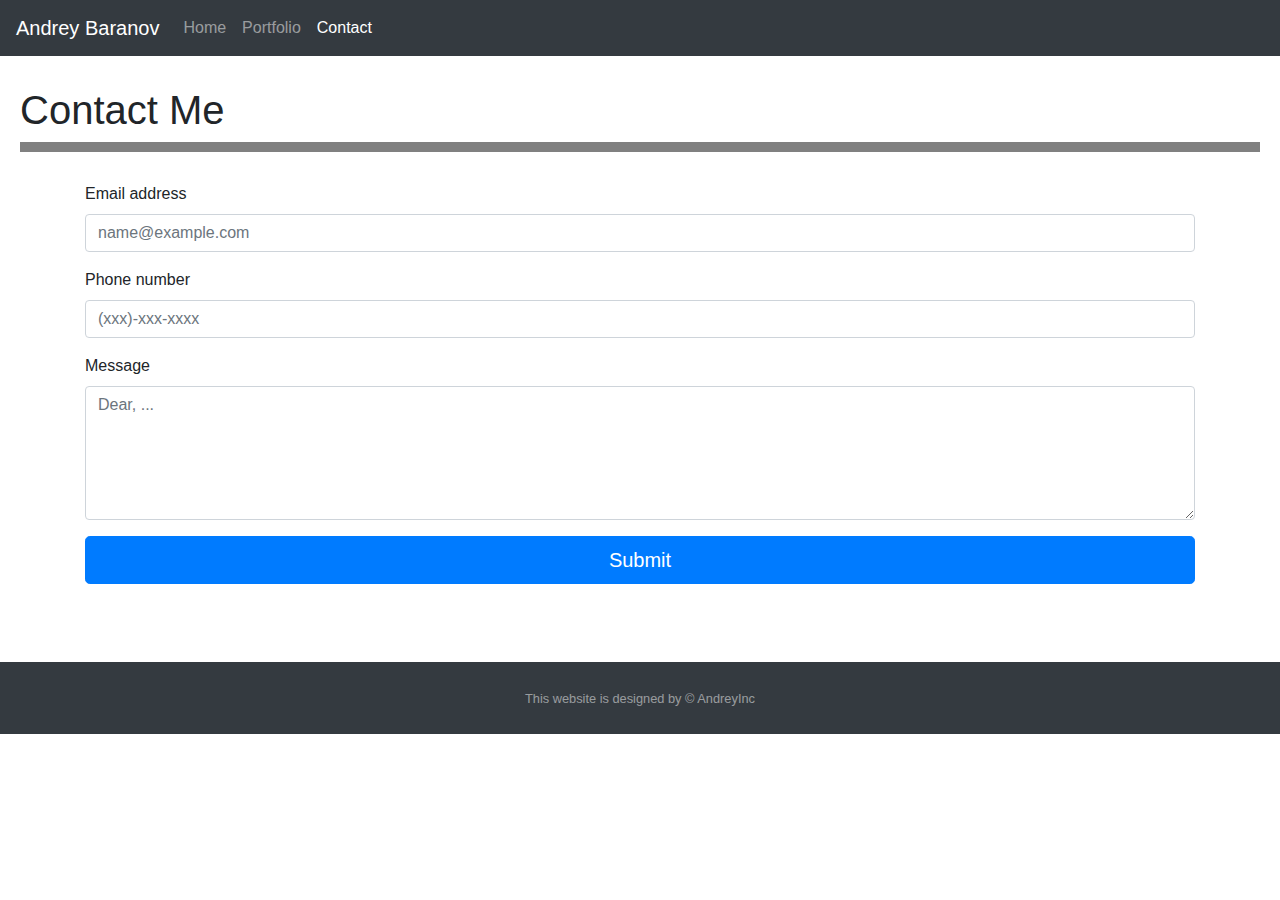
<file: contact.html>
<!DOCTYPE html>
<html lang="en">
  <head>
    <title>Andrey Baranov - Contact</title>
    <meta charset="utf-8" />
    <meta
      name="viewport"
      content="width=device-width, initial-scale=1, shrink-to-fit=no"
    />
    <link rel="stylesheet" href="assets/css/bootstrap.min.css" />
    <link rel="stylesheet" href="assets/css/style.css" />
  </head>
  <body>
    <nav class="navbar navbar-expand-lg navbar-dark bg-dark">
      <a class="navbar-brand" href="index.html">Andrey Baranov</a>
      <button
        class="navbar-toggler"
        type="button"
        data-toggle="collapse"
        data-target="#navbarSupportedContent"
        aria-controls="navbarSupportedContent"
        aria-expanded="false"
        aria-label="Toggle navigation"
      >
        <span class="navbar-toggler-icon"></span>
      </button>
      <div class="collapse navbar-collapse" id="navbarSupportedContent">
        <ul class="navbar-nav mr-auto">
          <li class="nav-item">
            <a class="nav-link" href="index.html">Home</a>
          </li>
          <li class="nav-item">
            <a class="nav-link" href="portfolio.html">Portfolio</a>
          </li>
          <li class="nav-item active">
            <a class="nav-link" href="contact.html">Contact</a>
          </li>
        </ul>
      </div>
    </nav>
    <header class="main-header">
      <h1 class="header-title">Contact Me</h1>
    </header>
    <section class="container">
      <form>
        <div class="form-group">
          <label for="exampleFormControlInput1">Email address</label>
          <input
            type="email"
            class="form-control"
            placeholder="name@example.com"
          />
        </div>
        <div class="form-group">
          <label for="exampleFormControlSelect1">Phone number</label>
          <input
            type="text"
            class="form-control"
            placeholder="(xxx)-xxx-xxxx"
          />
        </div>

        <div class="form-group">
          <label for="exampleFormControlTextarea1">Message</label>
          <textarea
            class="form-control"
            rows="5"
            placeholder="Dear, ..."
          ></textarea>
        </div>
        <button type="button" class="btn btn-primary btn-lg btn-block">
          Submit
        </button>
        <br />
        <br />
      </form>
    </section>
    <footer id="sticky-footer" class="py-4 bg-dark text-white-50">
      <div class="container text-center">
        <small>This website is designed by &copy; AndreyInc</small>
      </div>
    </footer>
    <script
      type="text/javascript"
      src="https://code.jquery.com/jquery-3.5.1.slim.min.js"
    ></script>
    <script
      type="text/javascript"
      src="https://cdn.jsdelivr.net/npm/popper.js@1.16.0/dist/umd/popper.min.js"
    ></script>
    <script type="text/javascript" src="assets/js/bootstrap.min.js"></script>
  </body>
</html>
</file>
<file: assets/css/style.css>
footer {
  margin-top: 30px;
}

header.main-header {
  margin: 30px 20px;
  border-bottom: 10px solid grey;
}

section.images div.container img {
  margin-top: 20px;
}
</file>
